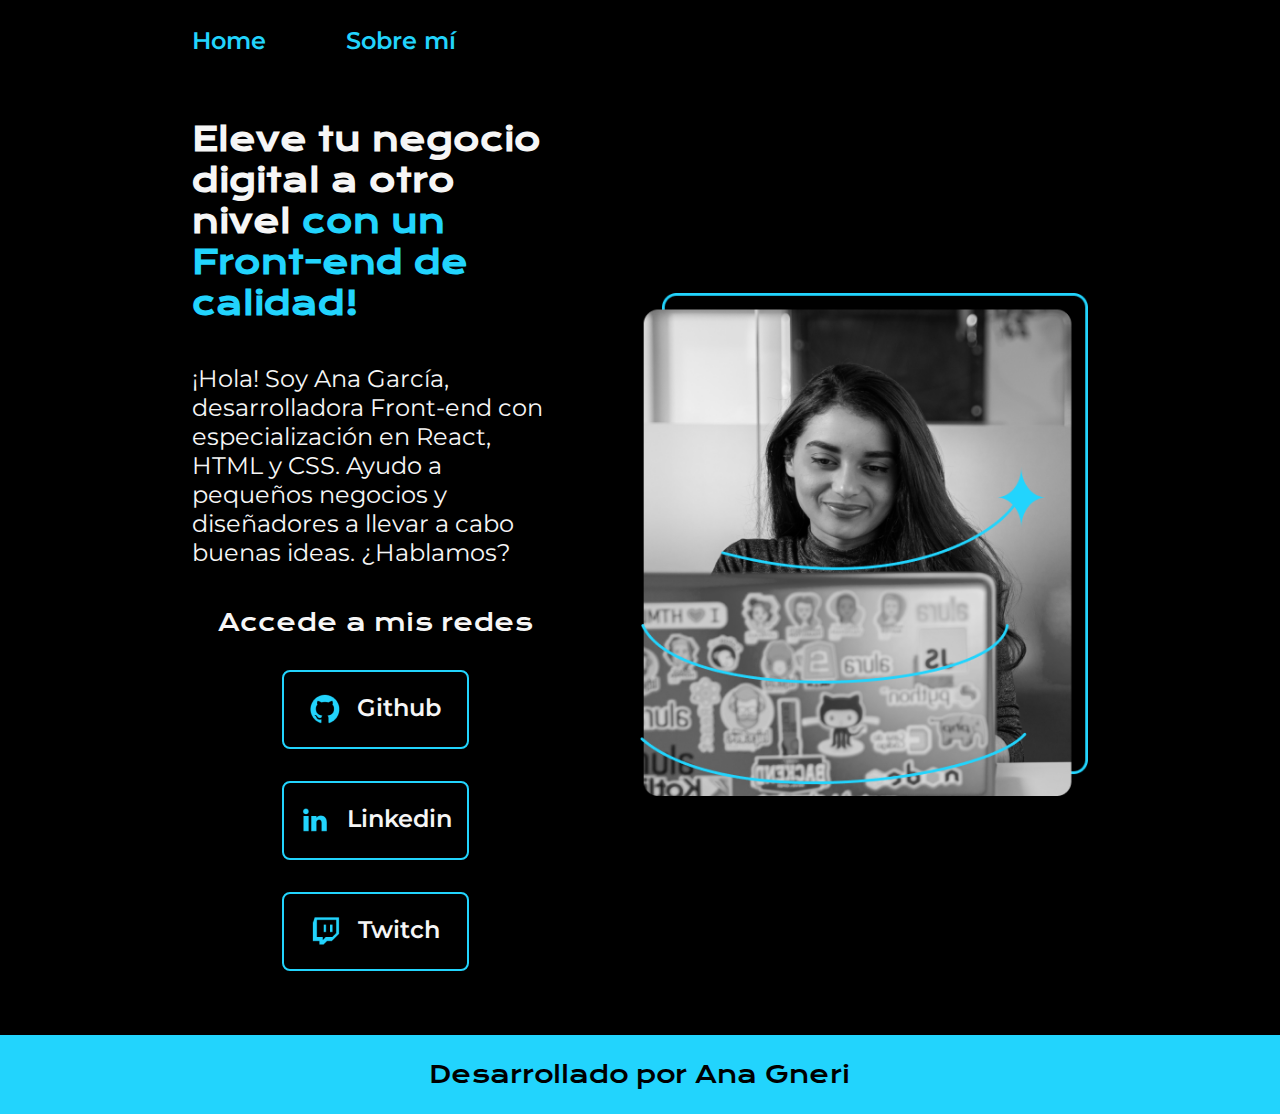
<file: index.html>
<!DOCTYPE html>
<html lang="es-mx">
<head>
    <meta charset="UTF-8"> 
    <meta http-equiv="X-UA-Compatible" content="IE=edge">
    <meta name="viewport" content="width=device-width, initial-scale=1.0">
    <title>Portafolio</title>
    <link rel="stylesheet" href="styles/style.css">

</head>
<body>
    <header class="header">
        <nav class="header__menu">
            <a class="header__menu__link" href="index.html">Home</a>
            <a class="header__menu__link" href="about.html">Sobre mí</a>
        </nav>
    </header>
    <main class="presentacion">
        <section class="presentacion__contenido">
            <h1 class="presentacion__contenido__titulo">Eleve tu negocio digital a otro nivel <strong class="titulo-destaque">con un Front-end de calidad!</strong></h1>
            <p class="presentacion__contenido__texto">¡Hola! Soy Ana García, desarrolladora Front-end con especialización en React, HTML y CSS. Ayudo a pequeños         negocios y diseñadores a llevar a cabo buenas ideas. ¿Hablamos?</p>
            <div class="presentacion__enlaces">
                <h2 class="presentacion__enlaces__subtitulo">Accede a mis redes</h2>
                <a class="presentacion__enlaces__link" href="https://github.com/"><img src="./assets/github.png">Github</a>
                <a class="presentacion__enlaces__link" href="https://linkedin.com/in/"><img src="./assets/linkedin.png">Linkedin</a>
                <a class="presentacion__enlaces__link" href="https://twitch.tv/"><img src="./assets/twitch.png">Twitch</a>
            </div>   
        </section>
        <img class="presentacion__imagen" src="./assets/imagen.png" alt="Foto de Ana García desarrolando un proyecto">
    </main>
    <footer class="footer">
        <p>Desarrollado por Ana Gneri</p>
    </footer>
</body>
</html>
</file>
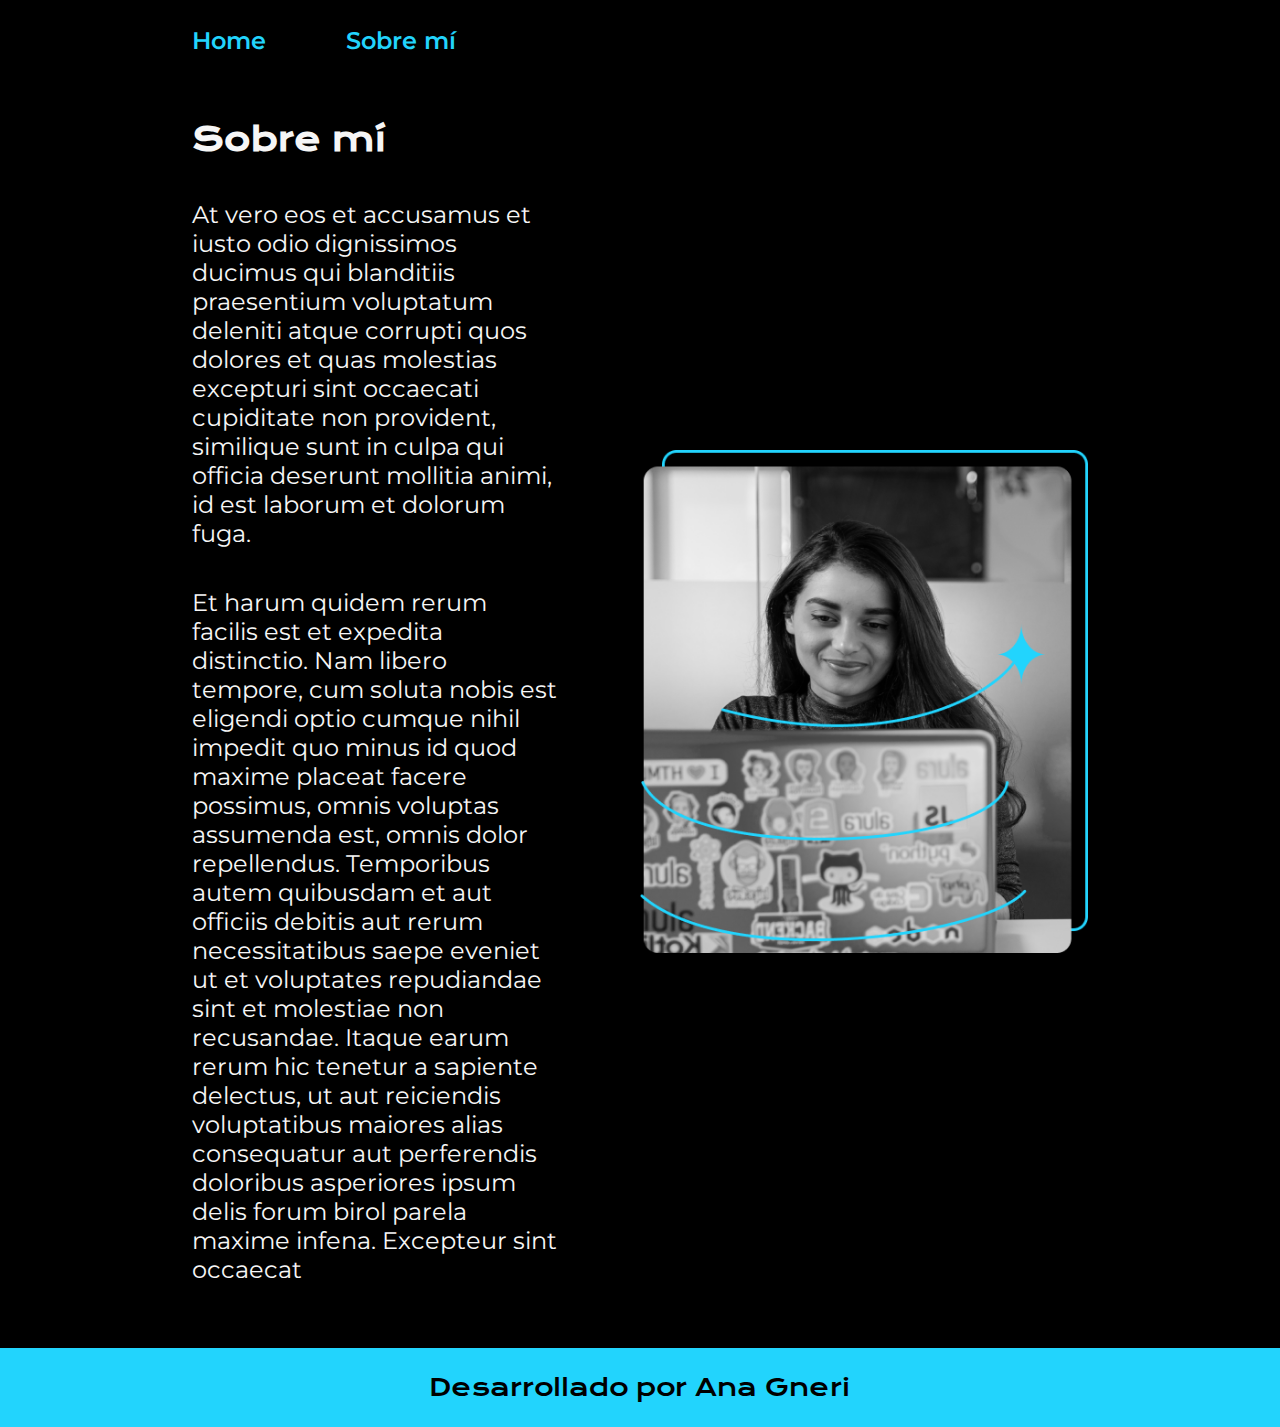
<file: about.html>
<!DOCTYPE html>
<html lang="es-mx">
<head>
    <meta charset="UTF-8">
    <meta name="viewport" content="width=device-width, initial-scale=1.0">
    <title>Portafolio</title>
    <link rel="stylesheet" href="styles/style.css">

</head>
<body>
    <header class="header">
        <nav class="header__menu">
            <a class="header__menu__link" href="index.html">Home</a>
            <a class="header__menu__link" href="about.html">Sobre mí</a>
        </nav>
    </header>
    <main class="presentacion">
        <section class="presentacion__contenido">
            <h1 class="presentacion__contenido__titulo">Sobre mí</h1>
            <p class="presentacion__contenido__texto">At vero eos et accusamus et iusto odio dignissimos ducimus qui blanditiis praesentium voluptatum deleniti
            atque corrupti quos dolores et quas molestias excepturi sint occaecati cupiditate non provident, similique sunt in culpa qui officia deserunt mollitia animi, id est laborum et dolorum fuga.</p>
            <p class="presentacion__contenido__texto">Et harum quidem rerum facilis est et expedita distinctio. Nam libero tempore, cum soluta nobis est eligendi optio cumque nihil impedit quo minus id quod maxime placeat facere possimus, omnis voluptas assumenda est, omnis dolor repellendus. Temporibus autem quibusdam et aut officiis debitis aut rerum necessitatibus saepe eveniet ut et voluptates repudiandae sint et molestiae non recusandae. Itaque earum rerum hic tenetur a sapiente delectus, ut aut reiciendis voluptatibus maiores alias consequatur aut perferendis doloribus asperiores ipsum delis forum birol parela maxime infena. Excepteur sint occaecat
            </p>   
        </section>
        <img class="presentacion__imagen" src="./assets/imagen.png" alt="Foto de Ana García desarrolando un proyecto">
    </main>
    <footer class="footer">
        <p>Desarrollado por Ana Gneri</p>
    </footer>
    
</body>
</html>
</file>
<file: styles/style.css>
@import url('https://fonts.googleapis.com/css2?family=Krona+One&family=Montserrat:wght@400;600&display=swap');


:root {
    --color-primaria: #000000;
    --color-secundaria: #F6F6F6;
    --color-terciaria: #22D4FD;
    --color-hover: #272727;

    --fuente-krona: 'Krona One', sans-serif;
    --fuente-montserrat: 'Montserrat', sans-serif;
}

* {
    padding: 0;
    margin:0;
}

body{
    box-sizing: border-box;
    background-color: var(--color-primaria);
    color: var(--color-secundaria);
}

.header{
    padding: 2% 0% 0% 15%;
}

.header__menu{
    display: flex;
    gap: 80px;
}
.header__menu__link{
    font-family: var(--fuente-montserrat);
    font-size: 1.5rem;
    font-weight: 600;
    color: var(--color-terciaria);
    text-decoration: none;

}

.presentacion {
    padding: 5% 15%;
    display: flex;
    align-items: center;
    justify-content: space-between;
    gap: 82px;
}

.presentacion__contenido{
    width: 50%;
    display: flex;
    flex-direction: column;
    gap: 40px;
}


.presentacion__contenido__titulo{
    font-size: 2rem;
    font-family: var(--fuente-krona);
}

.titulo-destaque {
    color: var(--color-terciaria); ;
}

.presentacion__contenido__texto{
    font-size: 1.5rem;
    font-family: var(--fuente-montserrat);
}

.presentacion__enlaces{
    display: flex;
    flex-direction: column;
    justify-content: space-between;
    align-items: center;
    gap: 32px;
}

.presentacion__enlaces__subtitulo{
    font-family: var(--fuente-krona);
    font-weight: 400;
    font-size: 1.5rem;
}
.presentacion__enlaces__link{
      display: flex;
      justify-content: center;
      gap: 16px;
      border: 2px solid var(--color-terciaria);
      width: 50%;
      text-align: center;
      border-radius: 8px;
      font-size: 1.5rem;
      font-weight: 600;
      padding: 21.5px 0;
      text-decoration: none;
      color: var(--color-secundaria);
      font-family: var(--fuente-montserrat);
}

.presentacion__enlaces__link:hover{
    background-color: var(--color-hover);
}

.presentacion__imagen{
    width: 50%;
}

.footer{
    color:var(--color-primaria);
    background-color: var(--color-terciaria);
    padding: 24px;
    text-align: center;
    font-family: var(--fuente-krona);
    font-size: 1.5rem;
    font-weight: 400;
}

@media (max-width: 1200px) {

    .header {
        padding: 10%;
    }

    .header__menu {
        justify-content: center;
    }

   .presentacion {
        flex-direction: column-reverse;
        padding: 5%;
    }

    .presentacion__contenido {
        width: auto;
      }
}
</file>
